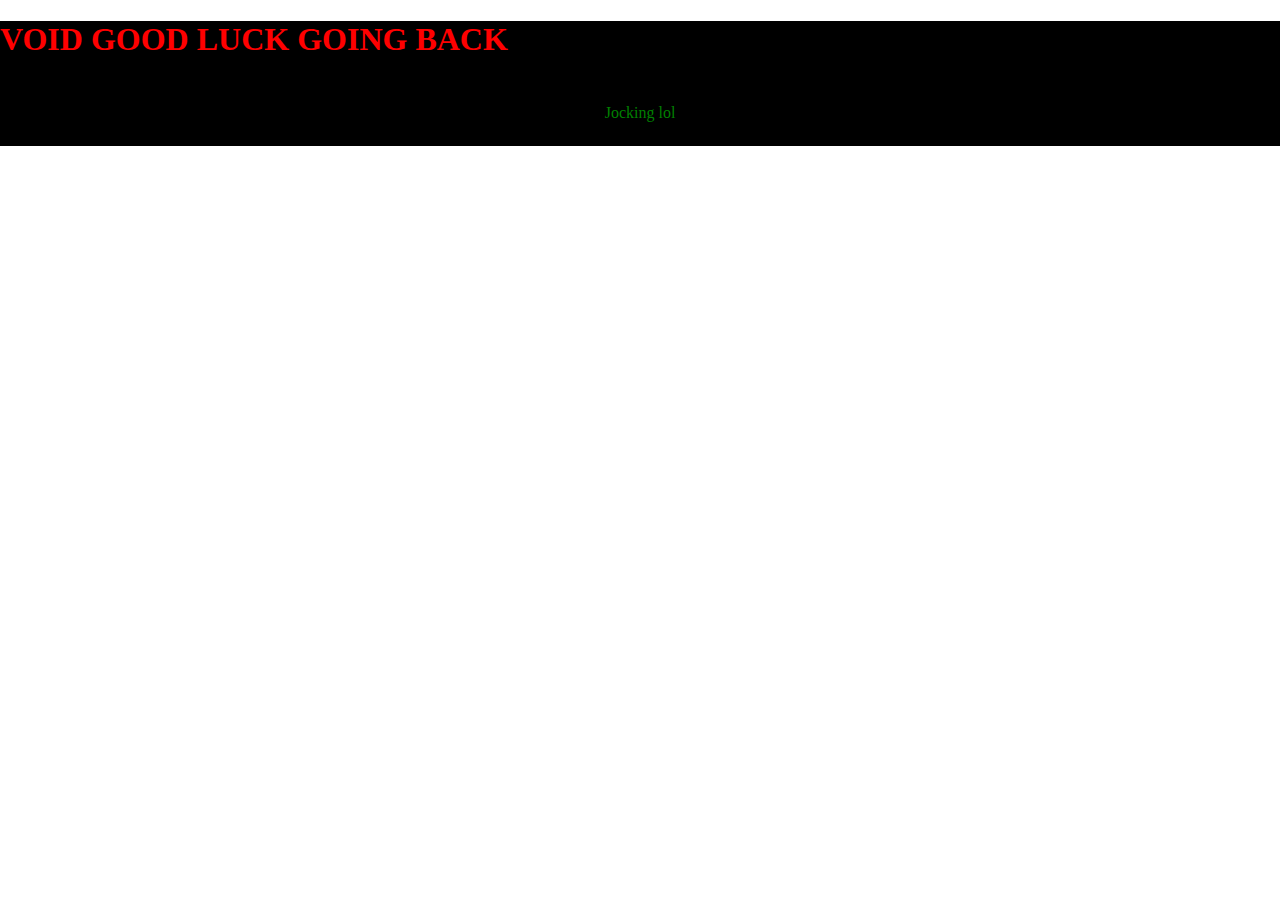
<file: docs/balanciaga.html>
<!DOCTYPE html>
<html>
<head>
    <title>Literally void</title>
    <meta charset="utf-8"; />
    <link rel ="stylesheet" href="index.css" />
</head>
<body>
    <div class="void">
        <h1>VOID GOOD LUCK GOING BACK</h1>
        <div class="navbar">
            <a class="back" href="index.html"> Jocking lol</a>
        </div>

    </div>
</body>
</html>
</file>
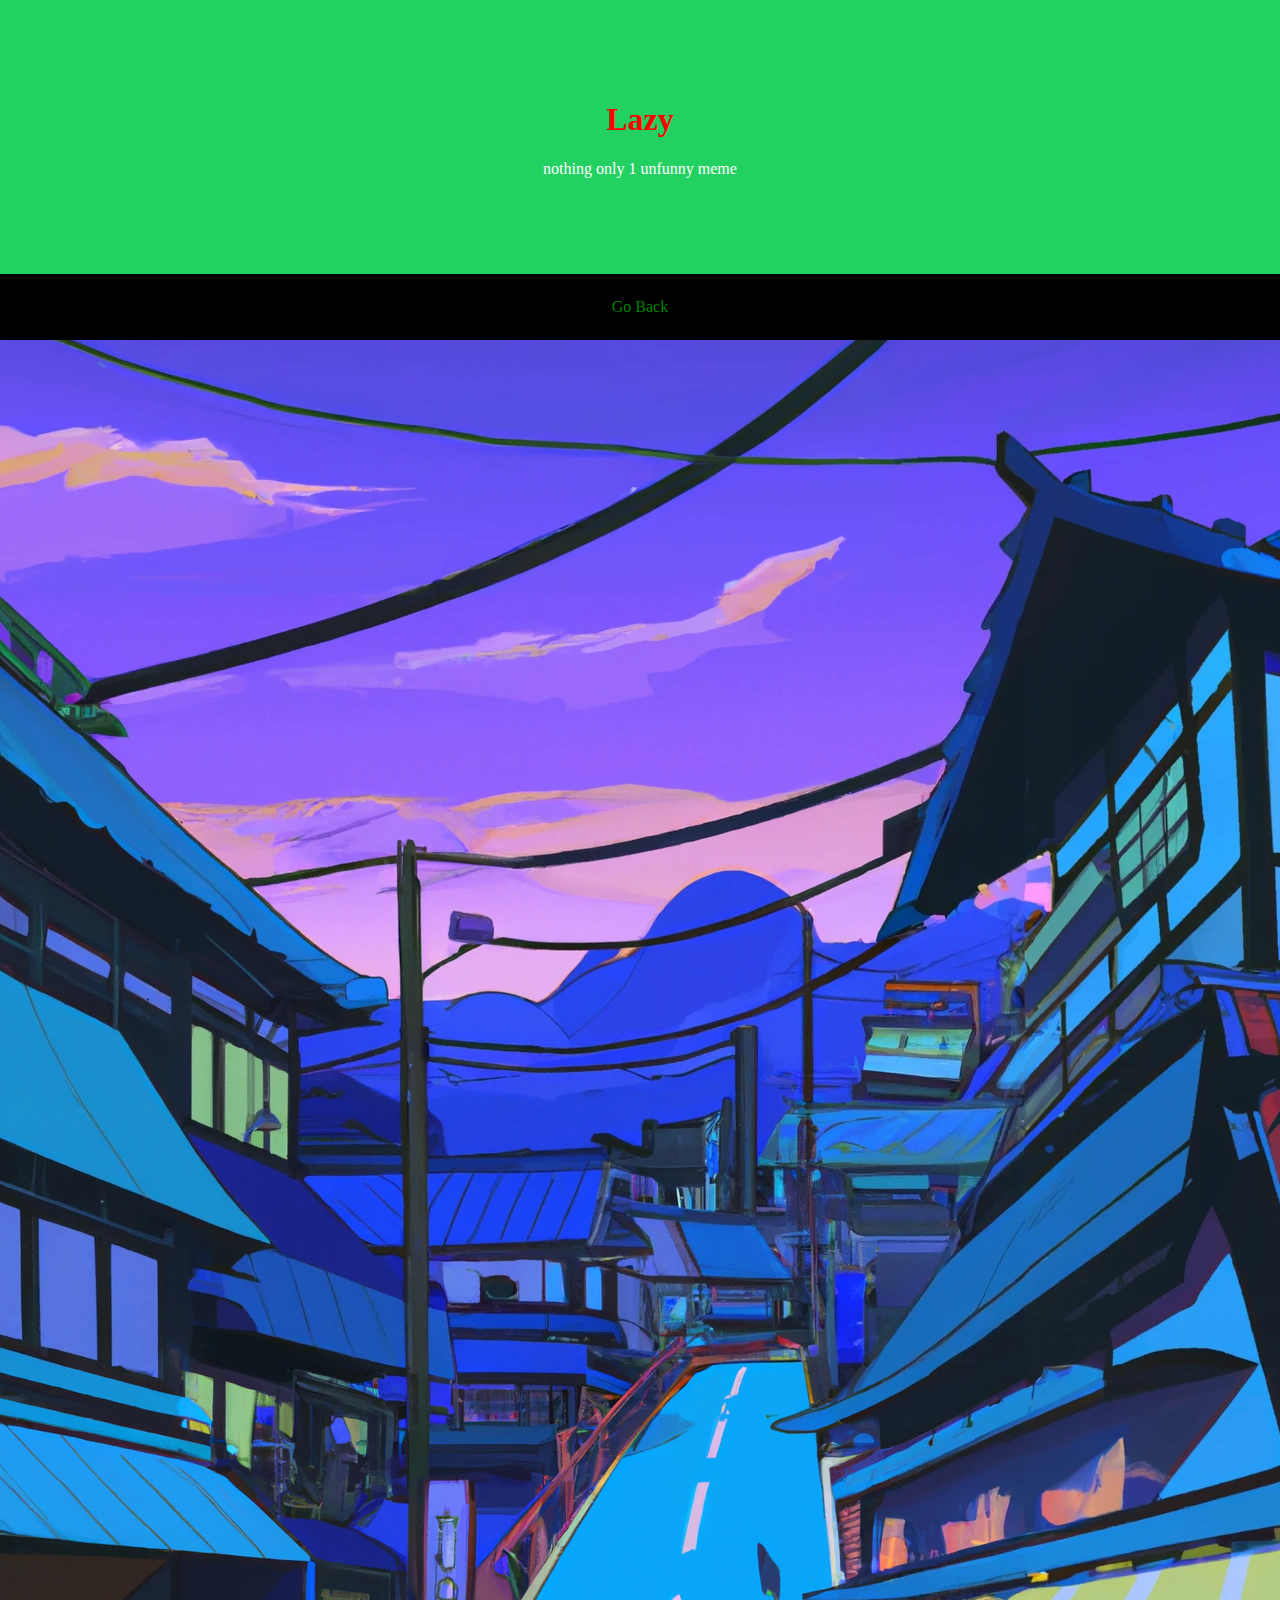
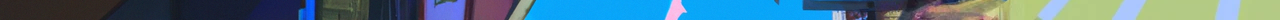
<file: docs/gus.html>
<!DOCTYPE html>
<html>
<head>
    <title>Doesn't work right</title>
    <meta charset="utf-8"; />
    <link rel ="stylesheet" href="index.css" />
</head>
<body>
    <div class="header">
        <h1>Lazy</h1>
        <p>nothing only 1 unfunny meme</p>
    </div>
    <div class="navbar">
        <a class="back" href="index.html">Go Back</a>
    </div>
    <div>
        <img src="photo/back.png"; />
    </div>
</body>
</html>
</file>
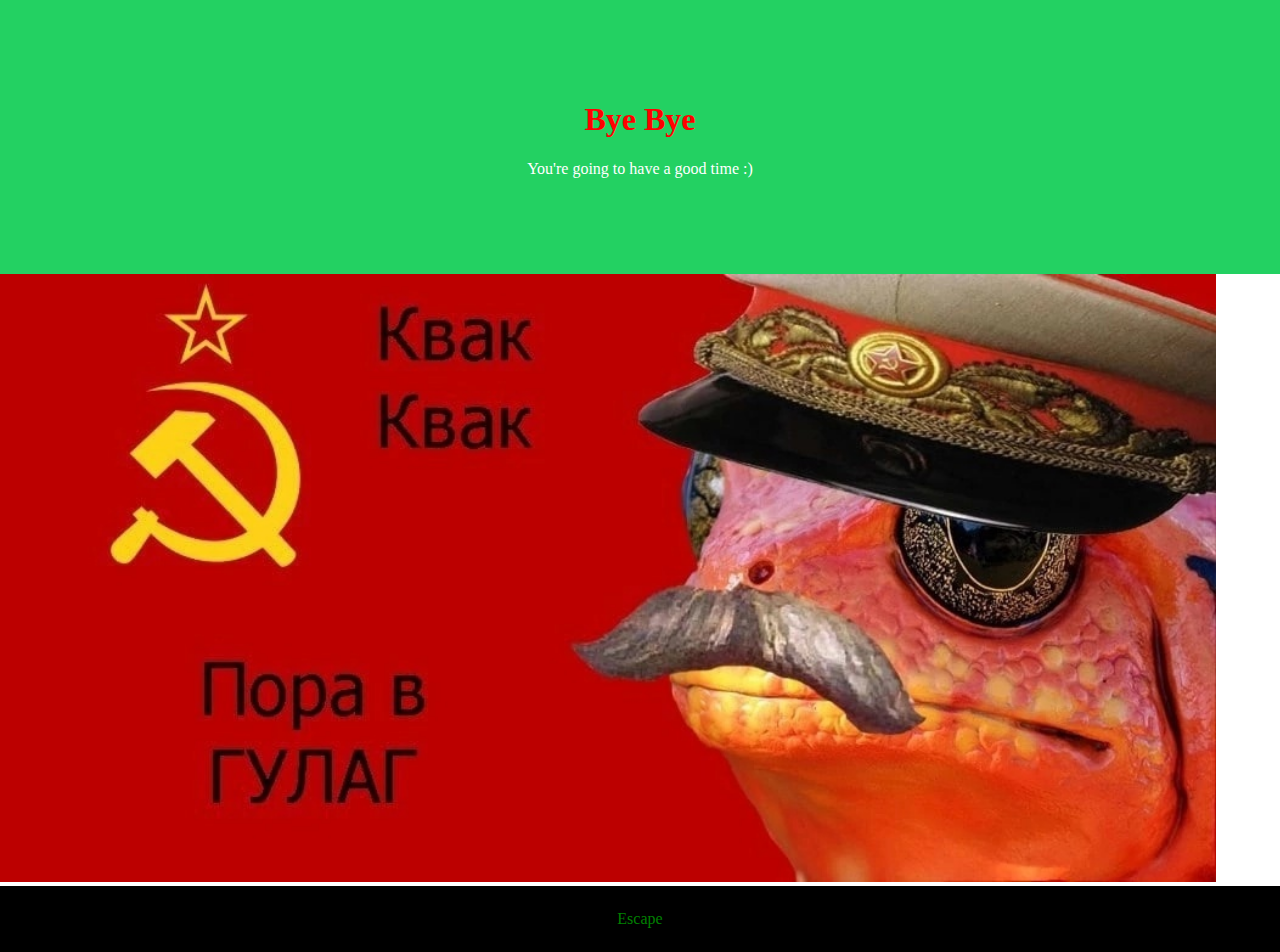
<file: docs/something.html>
<!DOCTYPE html>
<html>
<head>
    <title>Gulag</title>
    <meta charset="utf-8"; />
    <link rel ="stylesheet" href="index.css" />
</head>
<body>
    <div class="header">
        <h1>Bye Bye</h1>
        <p>You're going to have a good time :)</p>
    </div>
    <div>
        <img class="big" src="photo/qua.jpg" ; />
    </div>
    <div class="navbar">
        <a class="back" href="index.html">Escape</a>
    </div>
</body>
</html>
</file>
<file: docs/index.css>
h1 {
	color: red;
}
body{
	margin: 0;
}
.header {

	padding: 80px;
	text-align: center;
	background: #23d162;
	color: white;
}
.navbar {
	overflow:hidden;
	text-align: center;
	padding: 10px;
	background-color:black;
}
.navbar a{
	float:left;
	display:block;
	color:aliceblue;
	text-align:center;
	padding:14px 20px;
	text-decoration:wavy;
}
.navbar a.right{
	float:right;
	color:green;
}
.navbar a.back{
	float:none;
	text-align:center;
	color:green;
}
.navbar a:hover{
	background-color:#ddd;
	color:black;
}
.hahaha{
	width:50%;
}
.row{
	display:flex;
}
.side{
	background-color:whitesmoke;
	padding:20px;
}
.main{
	flex:70;
	background-color:whitesmoke;
	padding:20px;
}
.void{
	background-color:black;
}
*{
	box-sizing:border-box;
}
.footer{
	padding:150px;
	text-align:center;
	background-image: url(photo/dub.jpg);
}
@media screen and (max-width: 700px){
	.row{
		flex-direction:column;
	}
}
@media screen and (max-width: 400px){
	.navbar a{
		float:none;
		width:100%;
	}
}
.big{
	width:95%;
}
.hub {
	width: 10%;
}
</file>
